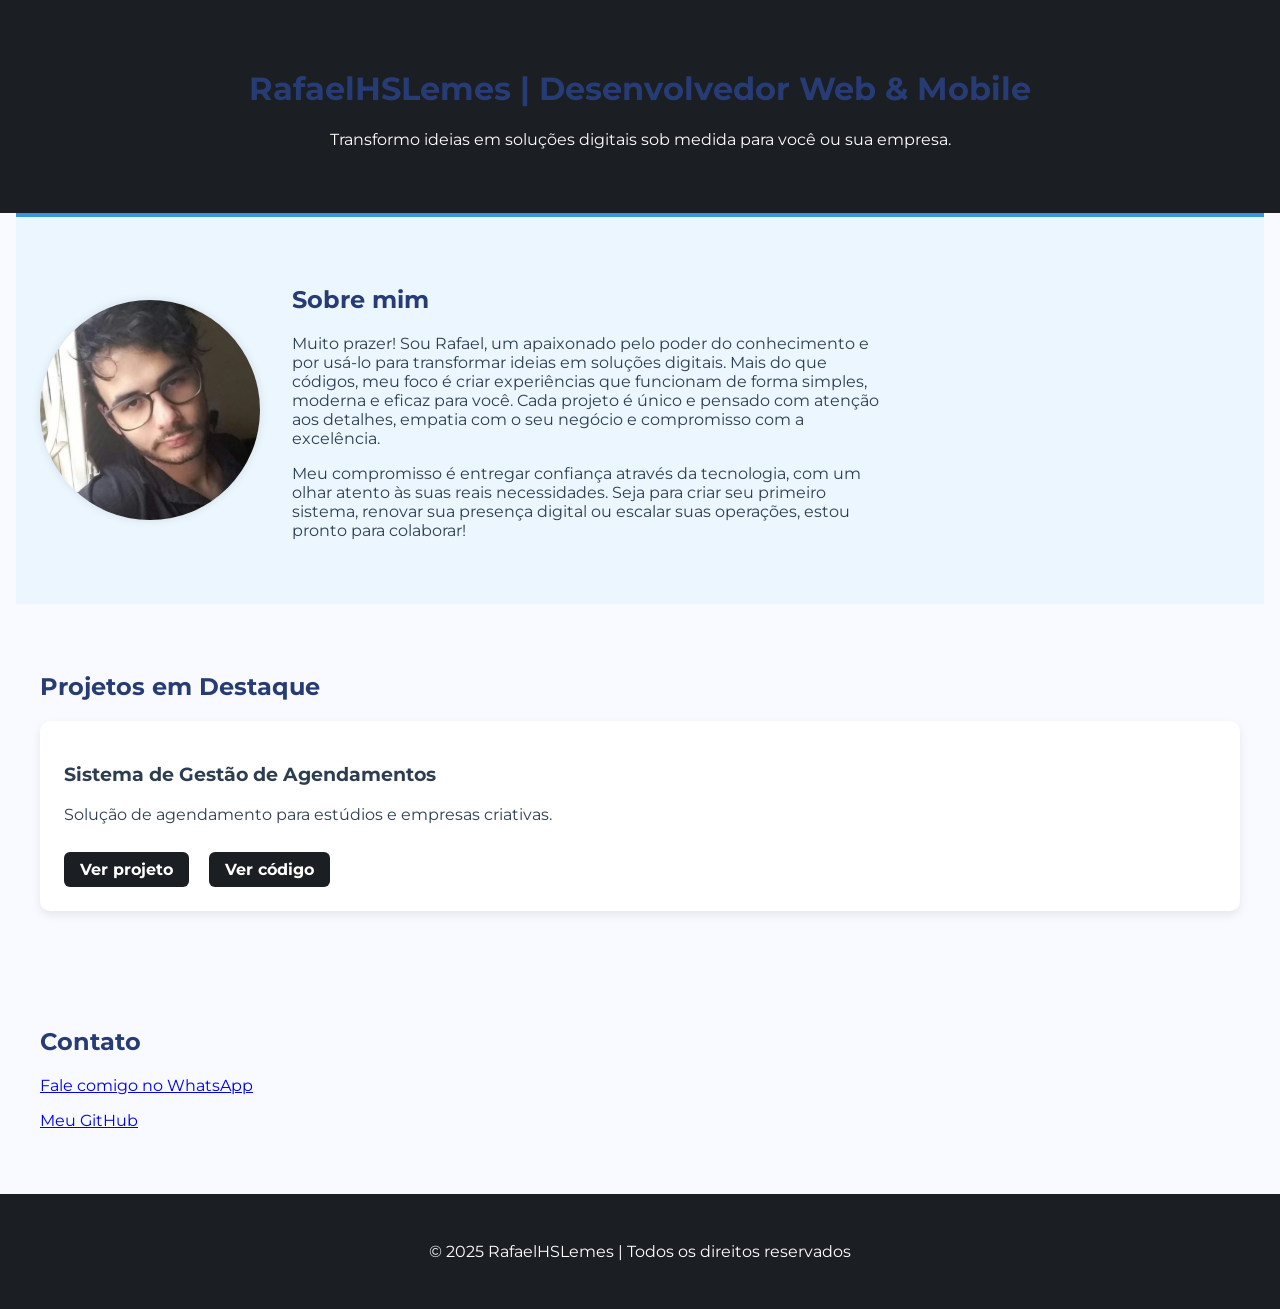
<file: index.html>
<!DOCTYPE html>
<html lang="pt-BR">
<head>
  <meta charset="UTF-8" />
  <meta name="viewport" content="width=device-width, initial-scale=1.0" />
  <title>RafaelHSLemes | Portfólio</title>
  <link href="https://fonts.googleapis.com/css2?family=Montserrat:wght@400;700&display=swap" rel="stylesheet">
  <link rel="stylesheet" href="style.css" />
</head>
<body>
  <header>
    <h1>RafaelHSLemes | Desenvolvedor Web & Mobile</h1>
    <p>Transformo ideias em soluções digitais sob medida para você ou sua empresa.</p>
  </header>

  <section class="sobre-mim">
    <div class="sobre-container">
      <img src="./assets/fotodeperfil.jpg" alt="Foto de Rafael" class="foto-perfil" />
      <div class="texto-sobre">
        <h2>Sobre mim</h2>
        <p>
          Muito prazer! Sou Rafael, um apaixonado pelo poder do conhecimento e por usá-lo para transformar ideias em soluções digitais. Mais do que códigos,
          meu foco é criar experiências que funcionam de forma simples, moderna e eficaz para você. Cada projeto é único
          e pensado com atenção aos detalhes, empatia com o seu negócio e compromisso com a excelência.
        </p>
        <p>
          Meu compromisso é entregar confiança através da tecnologia, com um olhar atento às suas reais necessidades.
          Seja para criar seu primeiro sistema, renovar sua presença digital ou escalar suas operações, estou pronto para colaborar!
        </p>
      </div>
    </div>
  </section>

  <section>
    <h2>Projetos em Destaque</h2>
    <div class="grid">
      <div class="card">
        <h3>Sistema de Gestão de Agendamentos</h3>
        <p>Solução de agendamento para estúdios e empresas criativas.</p>
        <a href="./projeto_destaque/index.html" target="_blank">Ver projeto</a>
        <a href="./projeto_destaque/README_StudioFlow.md" target="_blank">Ver código</a>
      </div>
    </div>
  </section>

  <section>
    <h2>Contato</h2>
    <p><a href="https://wa.me/5519995637347" target="_blank">Fale comigo no WhatsApp</a></p>
    <p><a href="https://github.com/RafaelHSLemes" target="_blank">Meu GitHub</a></p>
  </section>

  <footer>
    <p>&copy; 2025 RafaelHSLemes | Todos os direitos reservados</p>
  </footer>
</body>
</html>
</file>
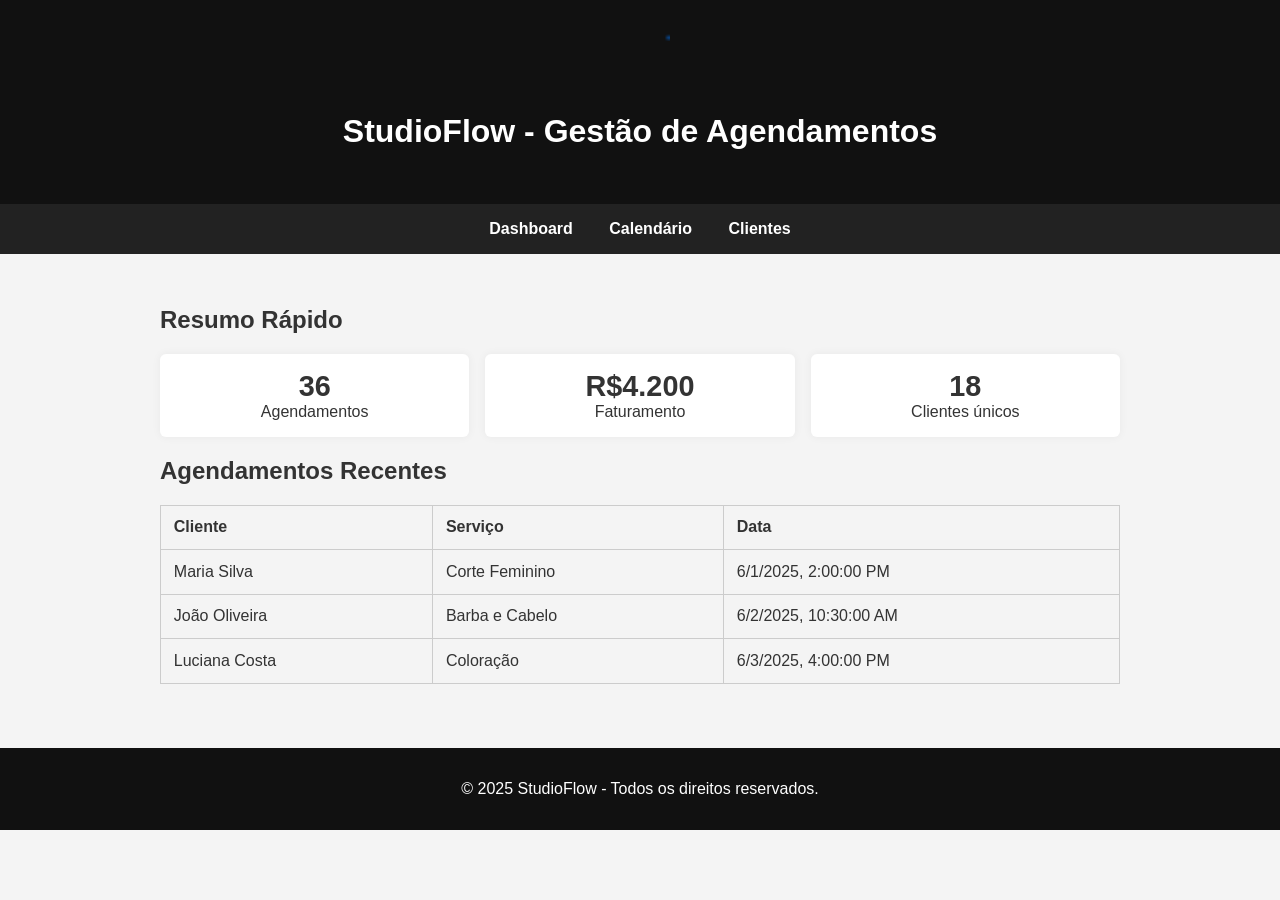
<file: projeto_destaque/index.html>
<!DOCTYPE html>
<html lang="pt-BR">
<head>
  <meta charset="UTF-8" />
  <title>Sistema Completo de Agendamentos | StudioFlow</title>
  <meta name="viewport" content="width=device-width, initial-scale=1" />
  <link rel="stylesheet" href="style.css" />
</head>
<body>
  <header>
    <img src="logo.png" alt="StudioFlow Logo" class="logo" />
    <h1>StudioFlow - Gestão de Agendamentos</h1>
  </header>

  <nav>
    <a href="index.html">Dashboard</a>
    <a href="#">Calendário</a>
    <a href="#">Clientes</a>
  </nav>

  <main>
    <section class="stats">
      <h2>Resumo Rápido</h2>
      <div class="grid">
        <div class="card"><strong>36</strong><span>Agendamentos</span></div>
        <div class="card"><strong>R$4.200</strong><span>Faturamento</span></div>
        <div class="card"><strong>18</strong><span>Clientes únicos</span></div>
      </div>
    </section>

    <section class="agenda">
      <h2>Agendamentos Recentes</h2>
      <table>
        <thead><tr><th>Cliente</th><th>Serviço</th><th>Data</th></tr></thead>
        <tbody id="agenda-list"></tbody>
      </table>
    </section>
  </main>

  <footer>
    <p>&copy; 2025 StudioFlow - Todos os direitos reservados.</p>
  </footer>

  <script src="script.js"></script>
</body>
</html>
</file>
<file: style.css>
body {
  margin: 0;
  font-family: 'Montserrat', sans-serif;
  background: #f8faff;
  color: #2c3e50;
}

header {
  background: #1b1f23;
  color: white;
  padding: 3rem 1rem;
  text-align: center;
}

section {
  padding: 3rem 1.5rem;
  max-width: 1200px;
  margin: auto;
}

h1, h2 {
  color: #273c75;
}

.grid {
  display: grid;
  grid-template-columns: repeat(auto-fit, minmax(280px, 1fr));
  gap: 1.5rem;
}

.card {
  background: white;
  border-radius: 10px;
  box-shadow: 0 4px 10px rgba(0, 0, 0, 0.08);
  padding: 1.5rem;
}

.card a {
  display: inline-block;
  margin-top: 0.75rem;
  margin-right: 1rem;
  padding: 0.5rem 1rem;
  background: #1b1f23;
  color: white;
  border-radius: 6px;
  text-decoration: none;
  font-weight: bold;
  transition: background 0.3s ease;
}

.card a:hover {
  background: #0f1214;
}

.sobre-mim {
  background: #ecf6ff;
  border-top: 4px solid #3498db;
}

.sobre-container {
  display: flex;
  flex-direction: column;
  align-items: center;
  gap: 2rem;
}

@media(min-width: 768px) {
  .sobre-container {
    flex-direction: row;
  }
}

.foto-perfil {
  width: 220px;
  height: 220px;
  border-radius: 50%;
  object-fit: cover;
  box-shadow: 0 0 10px rgba(0,0,0,0.1);
}

.texto-sobre {
  max-width: 600px;
}

footer {
  background: #1b1f23;
  color: white;
  text-align: center;
  padding: 2rem;
}
</file>
<file: projeto_destaque/style.css>
body {
  margin: 0;
  font-family: 'Segoe UI', sans-serif;
  background: #f4f4f4;
  color: #333;
}
header {
  background: #111;
  color: white;
  padding: 2rem;
  text-align: center;
}
.logo {
  width: 60px;
  display: block;
  margin: auto;
}
nav {
  background: #222;
  padding: 1rem;
  text-align: center;
}
nav a {
  color: white;
  margin: 0 1rem;
  text-decoration: none;
  font-weight: bold;
}
main {
  max-width: 960px;
  margin: auto;
  padding: 2rem;
}
.stats .grid {
  display: grid;
  grid-template-columns: repeat(auto-fit, minmax(180px, 1fr));
  gap: 1rem;
}
.card {
  background: white;
  padding: 1rem;
  border-radius: 6px;
  box-shadow: 0 0 10px rgba(0,0,0,0.05);
  text-align: center;
}
.card strong {
  display: block;
  font-size: 1.8rem;
}
table {
  width: 100%;
  border-collapse: collapse;
  margin-top: 1rem;
}
table th, table td {
  padding: 0.8rem;
  border: 1px solid #ccc;
  text-align: left;
}
footer {
  background: #111;
  color: white;
  text-align: center;
  padding: 1rem;
  margin-top: 2rem;
}
</file>
